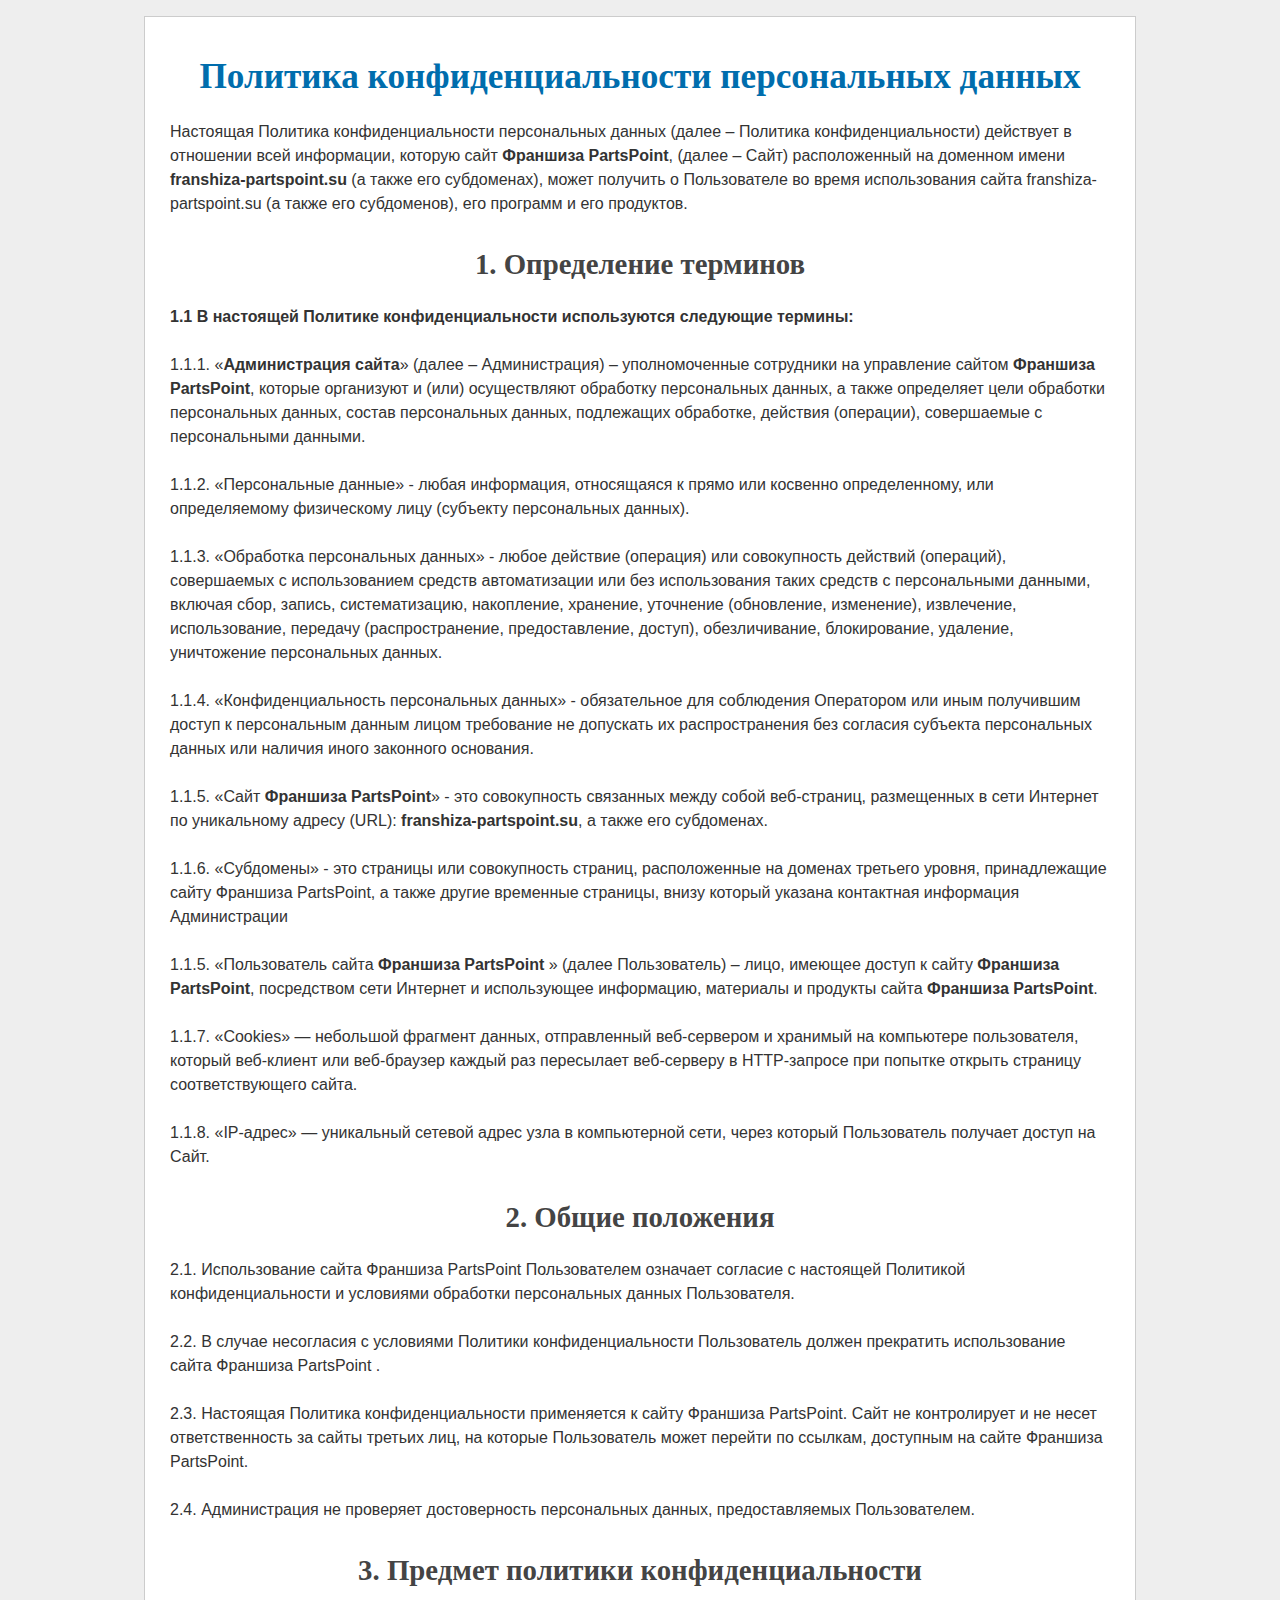
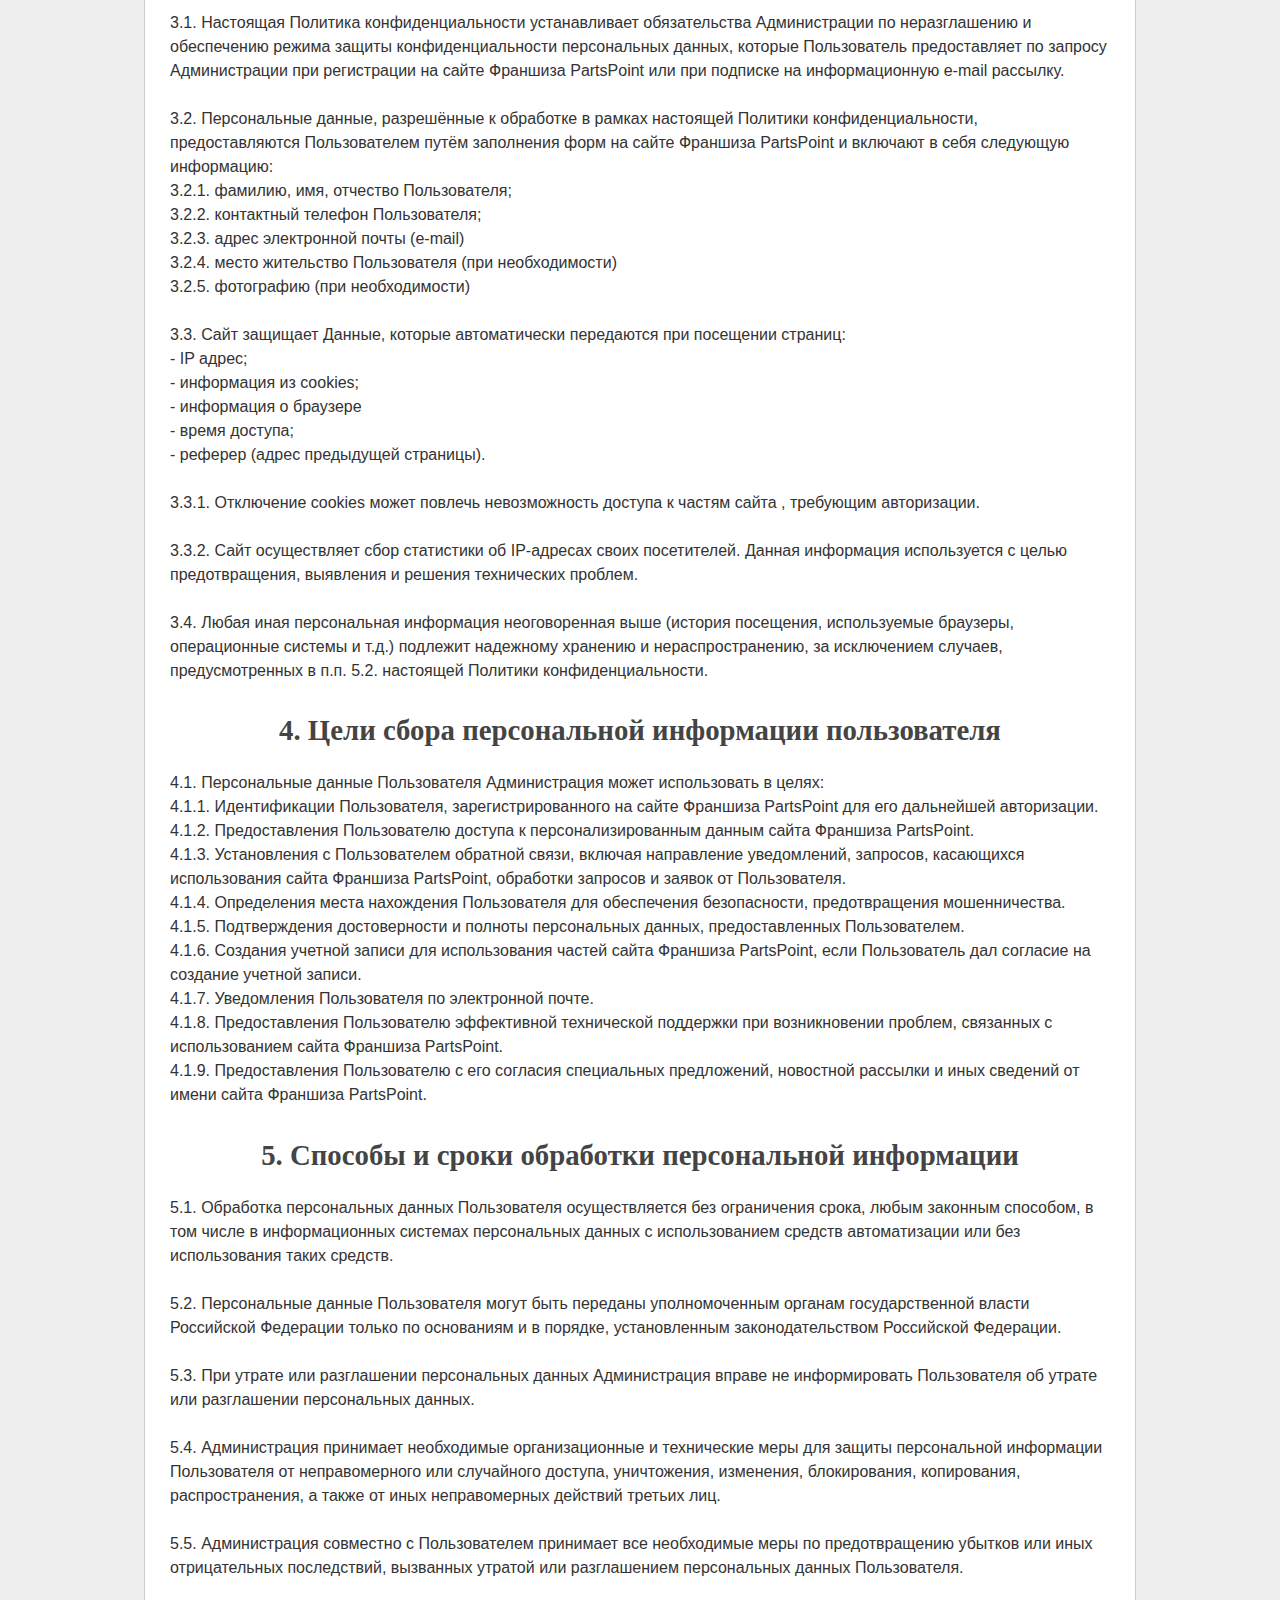
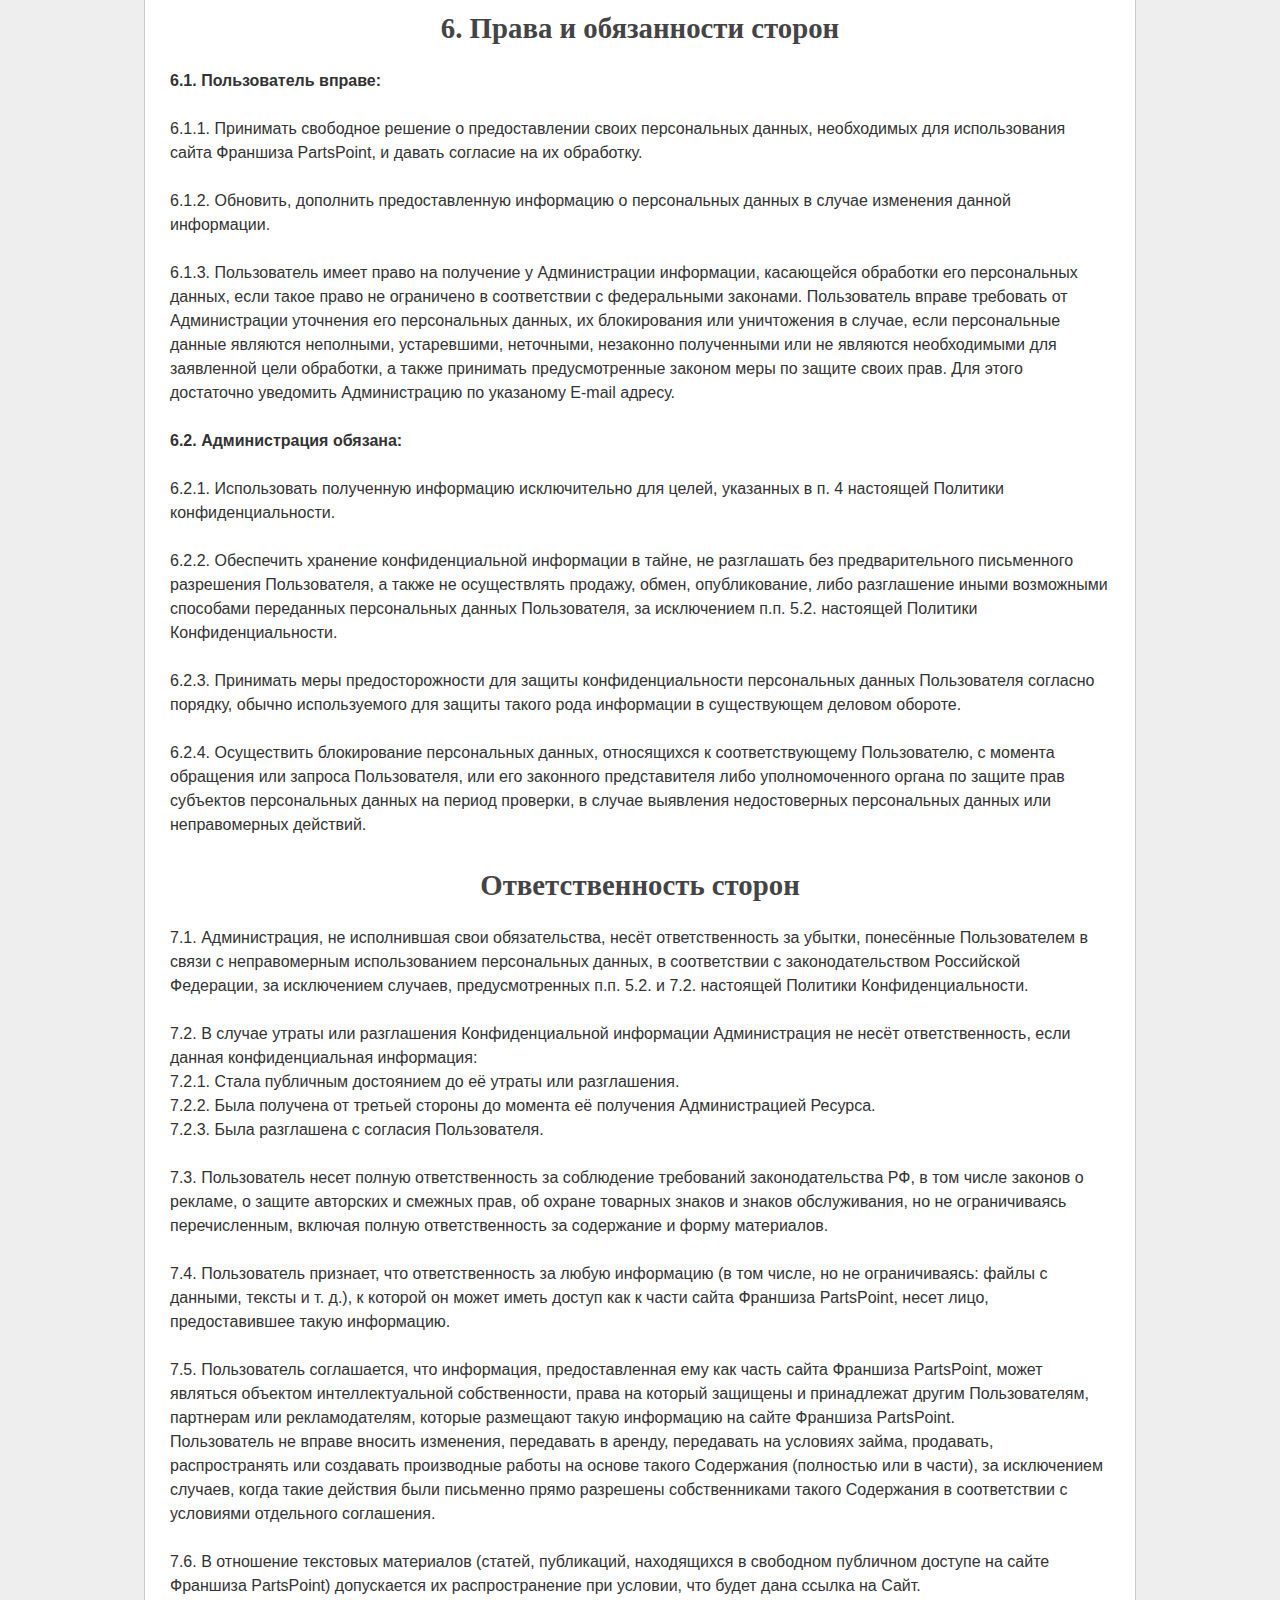
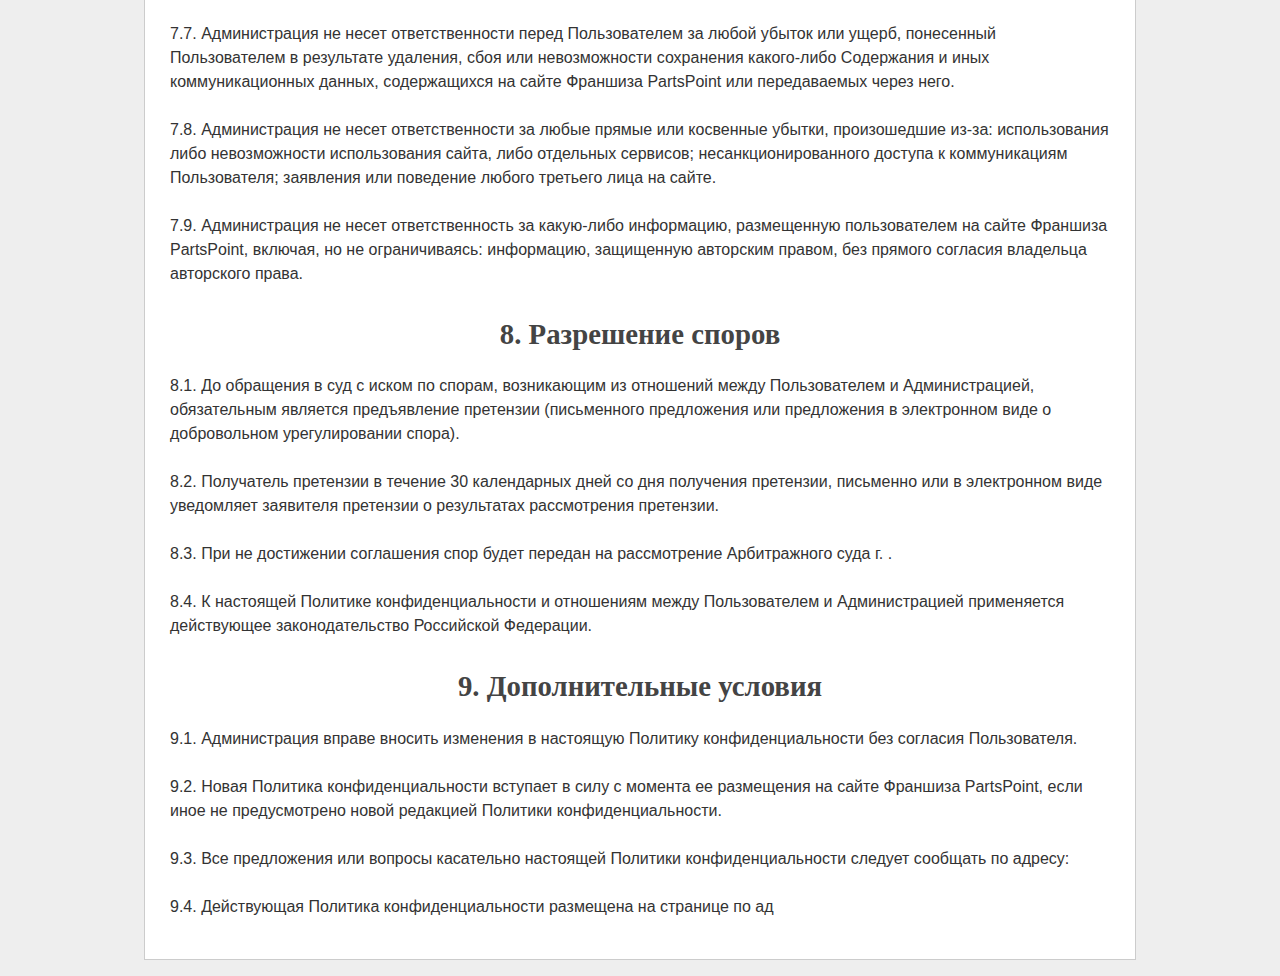
<file: politica.html>
<!DOCTYPE html><html lang="ru" dir="ltr">
<head>
<meta http-equiv="content-type" content="text/html; charset=utf-8" />
<meta name="viewport" content="width=device-width, initial-scale=1.0" />
<link href="favicon.ico" rel="shortcut icon" type="image/vnd.microsoft.icon" />
<title>Политика конфиденциальности</title>
<style>
body {background:#eee}
form {margin:0}
.layout {background:#fff; width:940px; margin:1em auto; border:1px solid #ccc; padding:1em 2%}
h1 {color:#006dad; font-size:2.2em; text-align:center}
h2 {color:#444; font-size:1.8em; text-align:center}
h3 {color:#222; font-size:1.6em; text-align:center}
p {color:#333; padding:0 0 0.5em; font:1em Arial; line-height:150%}
</style>
</head>
<body><div class="layout">
		<h1>Политика конфиденциальности персональных данных</h1>
		<p>Настоящая Политика конфиденциальности персональных данных (далее – Политика конфиденциальности) действует в
		отношении всей информации, которую сайт <strong>Франшиза PartsPoint</strong>, (далее – Сайт) расположенный на
		доменном имени <strong>franshiza-partspoint.su</strong> (а также его субдоменах), может получить о Пользователе во время использования
		сайта franshiza-partspoint.su (а также его субдоменов), его программ и его продуктов.</p>

		<h2>1. Определение терминов</h2>

		<p><strong>1.1 В настоящей Политике конфиденциальности используются следующие термины:<strong></p>

		<p>1.1.1. «<strong>Администрация сайта</strong>» (далее – Администрация) – уполномоченные сотрудники
		на управление сайтом <strong>Франшиза PartsPoint</strong>,
		которые организуют и (или) осуществляют обработку персональных данных, а также определяет цели обработки персональных
		данных, состав персональных данных, подлежащих обработке, действия (операции), совершаемые с персональными данными.</p>

		<p>1.1.2. «Персональные данные» - любая информация, относящаяся к прямо или косвенно определенному, или определяемому
		физическому лицу (субъекту персональных данных).</p>

		<p>1.1.3. «Обработка персональных данных» - любое действие (операция) или совокупность действий (операций), совершаемых
		с использованием средств автоматизации или без использования таких средств с персональными данными, включая сбор, запись,
		систематизацию, накопление, хранение, уточнение (обновление, изменение), извлечение, использование, передачу
		(распространение, предоставление, доступ), обезличивание, блокирование, удаление, уничтожение персональных данных.</p>

		<p>1.1.4. «Конфиденциальность персональных данных» - обязательное для соблюдения Оператором или иным получившим доступ
		к персональным данным лицом требование не допускать их распространения без согласия субъекта персональных данных или
		наличия иного законного основания.</p>

		<p>1.1.5. «Сайт <strong> Франшиза PartsPoint</strong>» - это совокупность связанных между собой веб-страниц, размещенных в сети Интернет по уникальному
		адресу (URL): <strong>franshiza-partspoint.su</strong>, а также его субдоменах.</p>

		<p>1.1.6. «Субдомены»  - это страницы или совокупность страниц, расположенные на доменах третьего уровня,
		принадлежащие сайту Франшиза PartsPoint, а также другие временные страницы, внизу который указана контактная
		информация Администрации</p>

		<p>1.1.5. «Пользователь сайта <strong>Франшиза PartsPoint</strong> » (далее Пользователь) – лицо, имеющее доступ
		к сайту <strong>Франшиза PartsPoint</strong>, посредством сети Интернет
		и использующее информацию, материалы и продукты сайта <strong>Франшиза PartsPoint</strong>.</p>

		<p>1.1.7. «Cookies» — небольшой фрагмент данных, отправленный веб-сервером и хранимый на компьютере пользователя,
		который веб-клиент или веб-браузер каждый раз пересылает веб-серверу в HTTP-запросе при попытке открыть страницу
		соответствующего сайта.</p>

		<p>1.1.8. «IP-адрес» — уникальный сетевой адрес узла в компьютерной сети, через который Пользователь получает доступ на
		Сайт.</p>

		<h2>2. Общие положения</h2>
		<p>2.1. Использование сайта Франшиза PartsPoint Пользователем означает согласие с настоящей Политикой
		конфиденциальности и условиями обработки персональных данных Пользователя.</p>

		<p>2.2. В случае несогласия с условиями Политики конфиденциальности Пользователь должен прекратить использование
		сайта Франшиза PartsPoint .</p>

		<p>2.3. Настоящая Политика конфиденциальности применяется к сайту Франшиза PartsPoint.
		Сайт не контролирует и не несет ответственность за сайты третьих лиц, на которые Пользователь
		может перейти по ссылкам, доступным на сайте Франшиза PartsPoint.</p>

		<p>2.4. Администрация не проверяет достоверность персональных данных, предоставляемых Пользователем.</p>

		<h2>3. Предмет политики конфиденциальности</h2>

		<p>3.1. Настоящая Политика конфиденциальности устанавливает обязательства Администрации по неразглашению и обеспечению
		режима защиты конфиденциальности персональных данных, которые Пользователь предоставляет по запросу Администрации при
		регистрации на сайте Франшиза PartsPoint или при подписке на информационную e-mail рассылку.</p>

		<p>3.2. Персональные данные, разрешённые к обработке в рамках настоящей Политики конфиденциальности, предоставляются
		Пользователем путём заполнения форм на сайте Франшиза PartsPoint и включают в себя следующую информацию:<br />
		3.2.1. фамилию, имя, отчество Пользователя;<br />
		3.2.2. контактный телефон Пользователя;<br />
		3.2.3. адрес электронной почты (e-mail)<br />
		3.2.4. место жительство Пользователя (при необходимости)<br />
		3.2.5. фотографию (при необходимости)</p>

		<p>3.3. Сайт защищает Данные, которые автоматически передаются при посещении страниц:<br />
		- IP адрес;<br />
		- информация из cookies;<br />
		- информация о браузере <br />
		- время доступа;<br />
		- реферер (адрес предыдущей страницы).</p>

		<p>3.3.1. Отключение cookies может повлечь невозможность доступа к частям сайта <?php echo Франшиза PartsPoint ?>, требующим
		авторизации.</p>

		<p>3.3.2. Сайт осуществляет сбор статистики об IP-адресах своих посетителей. Данная информация
		используется с целью предотвращения, выявления и решения технических проблем.</p>
		<p>3.4. Любая иная персональная информация неоговоренная выше (история посещения, используемые браузеры, операционные
		системы и т.д.) подлежит надежному хранению и нераспространению, за исключением случаев,
		предусмотренных в п.п. 5.2. настоящей Политики конфиденциальности.</p>

		<h2>4. Цели сбора персональной информации пользователя</h2>

		<p>4.1. Персональные данные Пользователя Администрация может использовать в целях:<br />
		4.1.1. Идентификации Пользователя, зарегистрированного на сайте Франшиза PartsPoint для его дальнейшей авторизации.<br />

		4.1.2. Предоставления Пользователю доступа к персонализированным данным сайта Франшиза PartsPoint.<br />

		4.1.3. Установления с Пользователем обратной связи, включая направление уведомлений, запросов, касающихся использования
		сайта Франшиза PartsPoint, обработки запросов и заявок от Пользователя.<br />

		4.1.4. Определения места нахождения Пользователя для обеспечения безопасности, предотвращения мошенничества.<br />

		4.1.5. Подтверждения достоверности и полноты персональных данных, предоставленных Пользователем.<br />

		4.1.6. Создания учетной записи для использования частей сайта Франшиза PartsPoint, если Пользователь дал согласие на
		создание учетной записи.<br />

		4.1.7. Уведомления Пользователя по электронной почте.<br />

		4.1.8. Предоставления Пользователю эффективной технической поддержки при возникновении проблем, связанных с использованием
		сайта Франшиза PartsPoint.<br />

		4.1.9. Предоставления Пользователю с его согласия специальных предложений, новостной рассылки и иных сведений от имени
		сайта Франшиза PartsPoint.</p>

		<h2>5. Способы и сроки обработки персональной информации</h2>

		<p>5.1. Обработка персональных данных Пользователя осуществляется без ограничения срока, любым законным способом, в
		том числе в информационных системах персональных данных с использованием средств автоматизации или без использования
		таких средств.</p>
		<p>5.2. Персональные данные Пользователя могут быть переданы уполномоченным органам государственной власти Российской
		Федерации только по основаниям и в порядке, установленным законодательством Российской Федерации.</p>
		<p>5.3. При утрате или разглашении персональных данных Администрация вправе не информировать Пользователя об утрате или
		разглашении персональных данных.</p>
		<p>5.4. Администрация принимает необходимые организационные и технические меры для защиты персональной информации
		Пользователя от неправомерного или случайного доступа, уничтожения, изменения, блокирования, копирования, распространения,
		а также от иных неправомерных действий третьих лиц.</p>
		<p>5.5. Администрация совместно с Пользователем принимает все необходимые меры по предотвращению убытков или иных
		отрицательных последствий, вызванных утратой или разглашением персональных данных Пользователя.</p>

		<h2>6. Права и обязанности сторон</h2>

		<p><strong>6.1. Пользователь вправе:</strong></p>
		<p>6.1.1. Принимать свободное решение о предоставлении своих персональных данных, необходимых для использования
		сайта Франшиза PartsPoint, и давать согласие на их обработку.</p>

		<p>6.1.2. Обновить, дополнить предоставленную информацию о персональных данных в случае изменения данной информации.</p>

		<p>6.1.3. Пользователь имеет право на получение у Администрации информации, касающейся обработки его персональных данных,
		если такое право не ограничено в соответствии с федеральными законами. Пользователь вправе требовать от Администрации
		уточнения его персональных данных, их блокирования или уничтожения в случае, если персональные данные являются неполными,
		устаревшими, неточными, незаконно полученными или не являются необходимыми для заявленной цели обработки, а также
		принимать предусмотренные законом меры по защите своих прав. Для этого достаточно уведомить Администрацию по указаному E-mail адресу.</p>

		<p><strong>6.2. Администрация обязана:</strong></p>
		<p>6.2.1. Использовать полученную информацию исключительно для целей, указанных в п. 4 настоящей Политики
		конфиденциальности.</p>

		<p>6.2.2. Обеспечить хранение конфиденциальной информации в тайне, не разглашать без предварительного письменного
		разрешения Пользователя, а также не осуществлять продажу, обмен, опубликование, либо разглашение иными возможными
		способами переданных персональных данных Пользователя, за исключением п.п. 5.2. настоящей Политики Конфиденциальности.</p>

		<p>6.2.3. Принимать меры предосторожности для защиты конфиденциальности персональных данных Пользователя согласно порядку,
		обычно используемого для защиты такого рода информации в существующем деловом обороте.</p>

		<p>6.2.4. Осуществить блокирование персональных данных, относящихся к соответствующему Пользователю, с момента
		обращения или запроса Пользователя, или его законного представителя либо уполномоченного органа по защите прав
		субъектов персональных данных на период проверки, в случае выявления недостоверных персональных данных или
		неправомерных действий.</p>

		<h2>Ответственность сторон</h2>
		<p>7.1. Администрация, не исполнившая свои обязательства, несёт ответственность за убытки,
		понесённые Пользователем в связи с неправомерным использованием персональных данных, в соответствии с законодательством
		Российской Федерации, за исключением случаев, предусмотренных п.п. 5.2. и 7.2. настоящей Политики Конфиденциальности.</p>

		<p>7.2. В случае утраты или разглашения Конфиденциальной информации Администрация не несёт ответственность,
		если данная конфиденциальная информация:<br />
		7.2.1. Стала публичным достоянием до её утраты или разглашения.<br />
		7.2.2. Была получена от третьей стороны до момента её получения Администрацией Ресурса.<br />
		7.2.3. Была разглашена с согласия Пользователя.</p>

		<p>7.3. Пользователь несет полную ответственность за соблюдение требований законодательства РФ, в том числе законов о
		рекламе, о защите авторских и смежных прав, об охране товарных знаков и знаков обслуживания, но не ограничиваясь
		перечисленным, включая полную ответственность за содержание и форму материалов.</p>

		<p>7.4. Пользователь признает, что ответственность за любую информацию (в том числе, но не ограничиваясь: файлы с данными,
		тексты и т. д.), к которой он может иметь доступ как к части сайта Франшиза PartsPoint, несет лицо, предоставившее
		такую информацию.</p>

		<p>7.5. Пользователь соглашается, что информация, предоставленная ему как часть сайта Франшиза PartsPoint, может
		являться объектом интеллектуальной собственности, права на который защищены и принадлежат другим Пользователям,
		партнерам или рекламодателям, которые размещают такую информацию на сайте Франшиза PartsPoint. <br />
		Пользователь не вправе вносить изменения, передавать в аренду, передавать на условиях займа, продавать, распространять
		или создавать производные работы на основе такого Содержания (полностью или в части), за исключением случаев, когда такие
		действия были письменно прямо разрешены собственниками такого Содержания в соответствии с условиями отдельного соглашения.</p>

		<p>7.6. В отношение текстовых материалов (статей, публикаций, находящихся в свободном публичном доступе на
		сайте Франшиза PartsPoint) допускается их распространение при условии, что будет дана ссылка
		на Сайт.</p>

		<p>7.7. Администрация не несет ответственности перед Пользователем за любой убыток или ущерб, понесенный Пользователем
		в результате удаления, сбоя или невозможности сохранения какого-либо Содержания и иных коммуникационных данных,
		содержащихся на сайте Франшиза PartsPoint или передаваемых через него.</p>

		<p>7.8. Администрация не несет ответственности за любые прямые или косвенные убытки, произошедшие из-за: использования
		либо невозможности использования сайта, либо отдельных сервисов; несанкционированного доступа к коммуникациям
		Пользователя; заявления или поведение любого третьего лица на сайте.</p>

		<p>7.9. Администрация не несет ответственность за какую-либо информацию, размещенную пользователем на
		сайте Франшиза PartsPoint, включая, но не ограничиваясь: информацию, защищенную авторским правом, без прямого
		согласия владельца авторского права.</p>

		<h2>8. Разрешение споров</h2>

		<p>8.1. До обращения в суд с иском по спорам, возникающим из отношений между Пользователем и Администрацией, обязательным
		является предъявление претензии (письменного предложения или предложения в электронном виде о добровольном урегулировании
		спора).</p>

		<p>8.2. Получатель претензии в течение 30 календарных дней со дня получения претензии, письменно или в электронном виде
		уведомляет заявителя претензии о результатах рассмотрения претензии.</p>

		<p>8.3. При не достижении соглашения спор будет передан на рассмотрение Арбитражного суда г. .</p>

		<p>8.4. К настоящей Политике конфиденциальности и отношениям между Пользователем и Администрацией
		применяется действующее законодательство Российской Федерации.</p>

		<h2>9. Дополнительные условия</h2>
		<p>9.1. Администрация вправе вносить изменения в настоящую Политику конфиденциальности без согласия Пользователя.</p>

		<p>9.2. Новая Политика конфиденциальности вступает в силу с момента ее размещения на сайте Франшиза PartsPoint, если
		иное не предусмотрено новой редакцией Политики конфиденциальности.</p>

		<p>9.3. Все предложения или вопросы касательно настоящей Политики конфиденциальности следует сообщать по
		адресу: </p>

		<p>9.4. Действующая Политика конфиденциальности размещена на странице по ад
</file>
